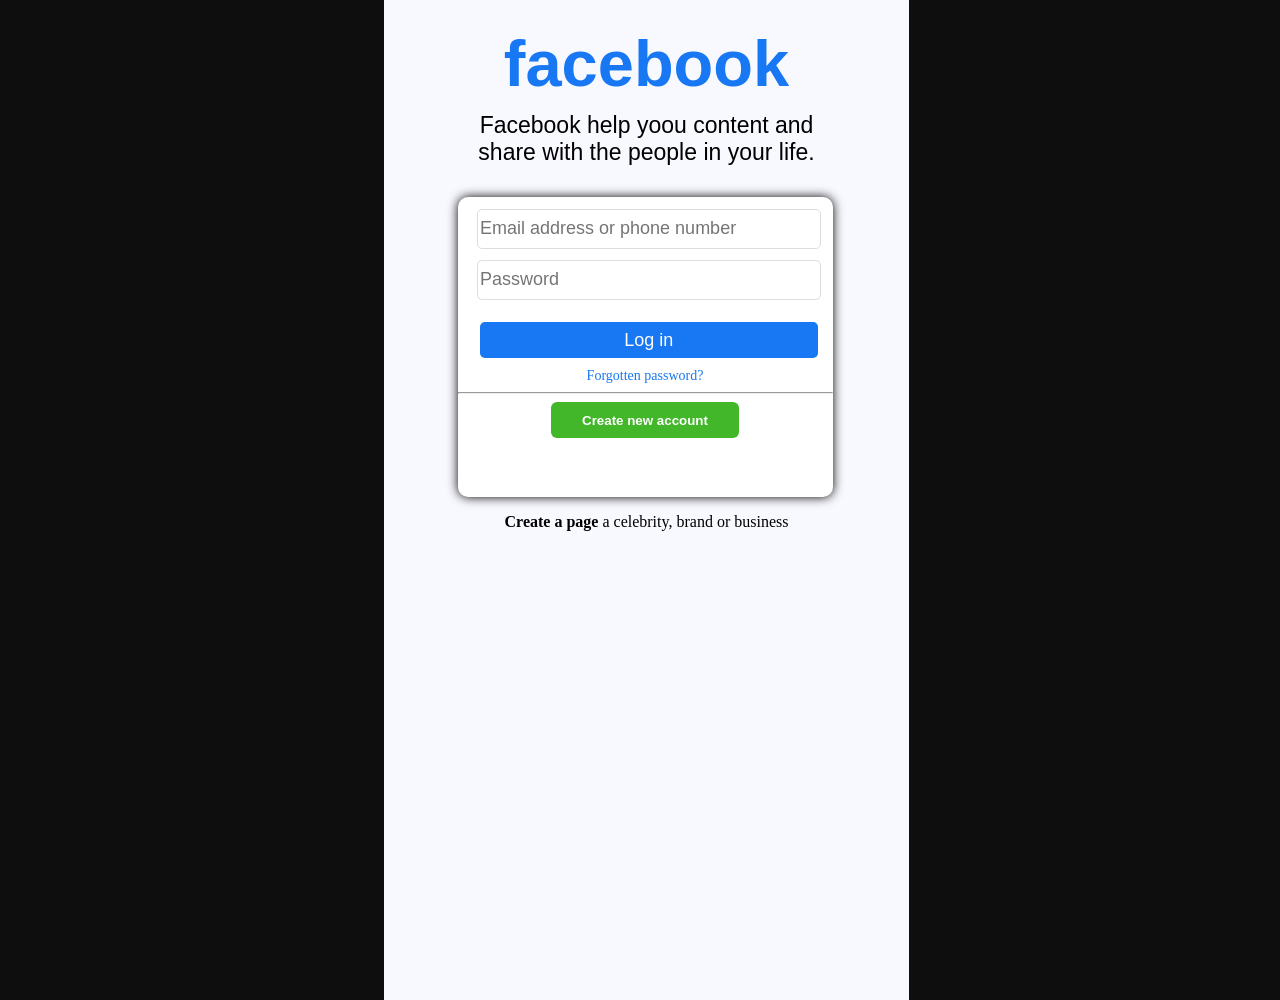
<file: index.3/index.html>
<!DOCTYPE html>
<html lang="en">
<head>
    <meta charset="UTF-8">
    <meta name="viewport" content="width=device-width, initial-scale=1.0">
    <title>Document</title>
    <link rel="stylesheet" href="style.css">
</head>
<body>
   <div class="face">
    <h1 class="h1"><b>facebook</b></h1>
    <div class="div">Facebook help yoou content and <br>share with the people in your life.</div>
    <div class="div1">
        <input type="text" placeholder="Email address or phone number" required>
        <input type="text" placeholder="Password " required>
        <button class="login">Log in </button>
        <a href="https//.google.com" target="_blank">Forgotten password? </a>
        <hr>
        <button class="create"><b> Create new account</b></button>
    </div>
    <p><b>Create a page </b> a celebrity, brand or business</p>
    </div>
</body>
</html>
</file>
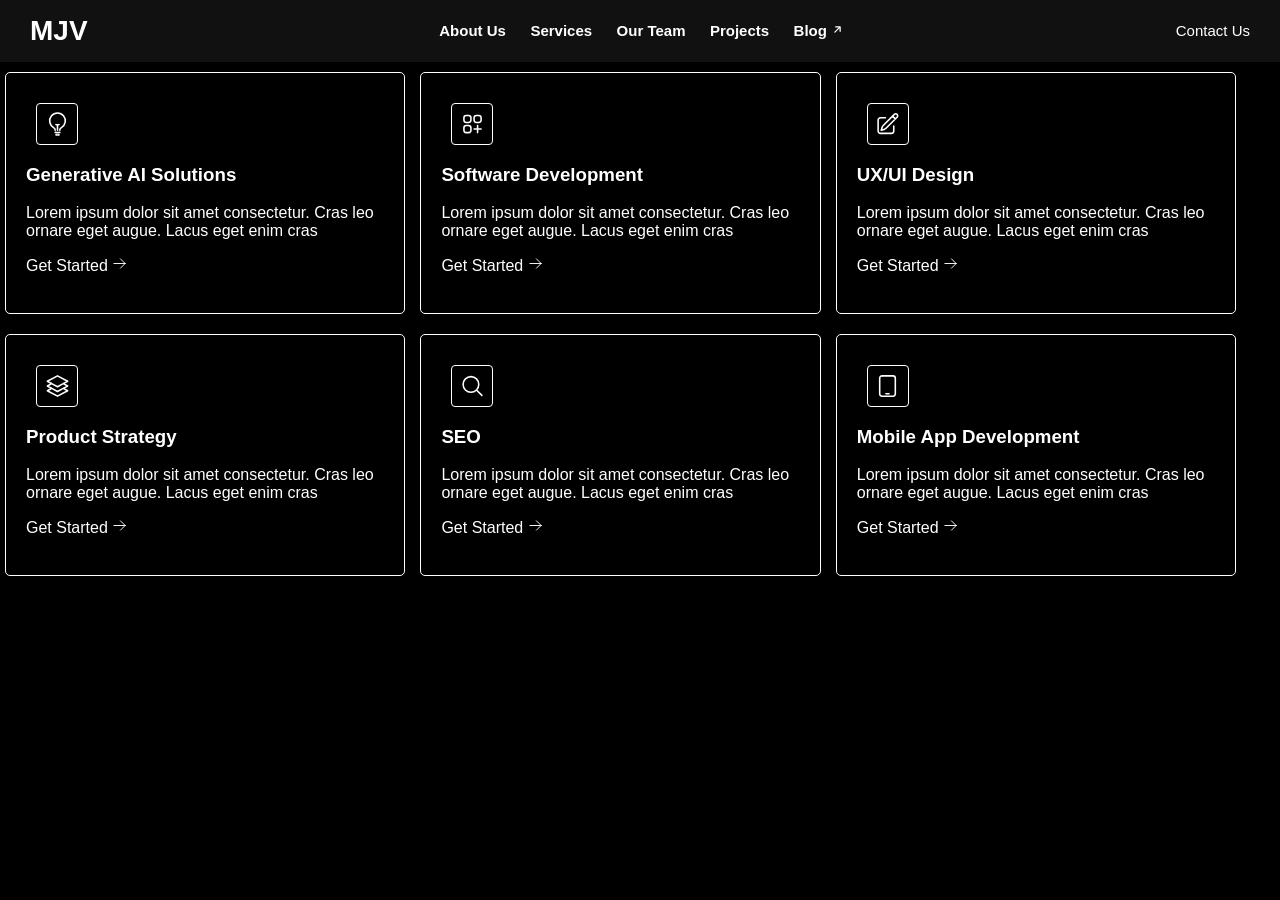
<file: index.4/index.html>
<!DOCTYPE html>
<html>

  <head>
    <title>MJV</title>
    <link rel="stylesheet" href="style.css">
  </head>

  <body>

    <div class="div1">
      <div class="logo"><b>MJV</b></div>
      <div class="menu">
        <b><a href="#">About Us</a>
          <a href="#">Services</a>
          <a href="#">Our Team</a>
          <a href="#">Projects</a>
          <a href="#">Blog <svg width="13" hight="13" xmlns="http://www.w3.org/2000/svg" viewBox="0 0 16 16"
              fill="currentColor" class="size-4">
              <path fill-rule="evenodd"
                d="M4.22 11.78a.75.75 0 0 1 0-1.06L9.44 5.5H5.75a.75.75 0 0 1 0-1.5h5.5a.75.75 0 0 1 .75.75v5.5a.75.75 0 0 1-1.5 0V6.56l-5.22 5.22a.75.75 0 0 1-1.06 0Z"
                clip-rule="evenodd" />
            </svg>
          </a></b>
      </div>
      <div class="contact">
        <a href="#">Contact Us</a>
      </div>
    </div>
    <div class="div2">
      <div class="card">
        <div class="icon">
          <svg hight="25" width="25" xmlns="http://www.w3.org/2000/svg" fill="none" viewBox="0 0 24 24"
            stroke-width="1.5" stroke="currentColor" class="size-6">
            <path stroke-linecap="round" stroke-linejoin="round"
              d="M12 18v-5.25m0 0a6.01 6.01 0 0 0 1.5-.189m-1.5.189a6.01 6.01 0 0 1-1.5-.189m3.75 7.478a12.06 12.06 0 0 1-4.5 0m3.75 2.383a14.406 14.406 0 0 1-3 0M14.25 18v-.192c0-.983.658-1.823 1.508-2.316a7.5 7.5 0 1 0-7.517 0c.85.493 1.509 1.333 1.509 2.316V18" />
          </svg>
        </div>
        <h3>Generative AI Solutions</h3>
        <p>Lorem ipsum dolor sit amet consectetur. Cras leo ornare eget augue. Lacus eget enim cras</p>
        <p>Get Started <svg hight="15" width="15" xmlns="http://www.w3.org/2000/svg" fill="none" viewBox="0 0 24 24"
            stroke-width="1.5" stroke="currentColor" class="size-6">
            <path stroke-linecap="round" stroke-linejoin="round" d="M13.5 4.5 21 12m0 0-7.5 7.5M21 12H3" />
          </svg>
        </p>

      </div>
      <div class="card">
        <div class="icon">
          <svg hight="25" width="25" xmlns="http://www.w3.org/2000/svg" fill="none" viewBox="0 0 24 24"
            stroke-width="1.5" stroke="currentColor" class="size-6">
            <path stroke-linecap="round" stroke-linejoin="round"
              d="M13.5 16.875h3.375m0 0h3.375m-3.375 0V13.5m0 3.375v3.375M6 10.5h2.25a2.25 2.25 0 0 0 2.25-2.25V6a2.25 2.25 0 0 0-2.25-2.25H6A2.25 2.25 0 0 0 3.75 6v2.25A2.25 2.25 0 0 0 6 10.5Zm0 9.75h2.25A2.25 2.25 0 0 0 10.5 18v-2.25a2.25 2.25 0 0 0-2.25-2.25H6a2.25 2.25 0 0 0-2.25 2.25V18A2.25 2.25 0 0 0 6 20.25Zm9.75-9.75H18a2.25 2.25 0 0 0 2.25-2.25V6A2.25 2.25 0 0 0 18 3.75h-2.25A2.25 2.25 0 0 0 13.5 6v2.25a2.25 2.25 0 0 0 2.25 2.25Z" />
          </svg>
        </div>
        <h3>Software Development</h3>
        <p>Lorem ipsum dolor sit amet consectetur. Cras leo ornare eget augue. Lacus eget enim cras</p>
        <p>Get Started <svg hight="15" width="15" xmlns="http://www.w3.org/2000/svg" fill="none" viewBox="0 0 24 24"
            stroke-width="1.5" stroke="currentColor" class="size-6">
            <path stroke-linecap="round" stroke-linejoin="round" d="M13.5 4.5 21 12m0 0-7.5 7.5M21 12H3" />
          </svg>
        </p>

      </div>
      <div class="card">
        <div class="icon">
          <svg hight="25" width="25" xmlns="http://www.w3.org/2000/svg" fill="none" viewBox="0 0 24 24"
            stroke-width="1.5" stroke="currentColor" class="size-6">
            <path stroke-linecap="round" stroke-linejoin="round"
              d="m16.862 4.487 1.687-1.688a1.875 1.875 0 1 1 2.652 2.652L10.582 16.07a4.5 4.5 0 0 1-1.897 1.13L6 18l.8-2.685a4.5 4.5 0 0 1 1.13-1.897l8.932-8.931Zm0 0L19.5 7.125M18 14v4.75A2.25 2.25 0 0 1 15.75 21H5.25A2.25 2.25 0 0 1 3 18.75V8.25A2.25 2.25 0 0 1 5.25 6H10" />
          </svg>

        </div>
        <h3>UX/UI Design</h3>
        <p>Lorem ipsum dolor sit amet consectetur. Cras leo ornare eget augue. Lacus eget enim cras</p>
        <p>Get Started <svg hight="15" width="15" xmlns="http://www.w3.org/2000/svg" fill="none" viewBox="0 0 24 24"
            stroke-width="1.5" stroke="currentColor" class="size-6">
            <path stroke-linecap="round" stroke-linejoin="round" d="M13.5 4.5 21 12m0 0-7.5 7.5M21 12H3" />
          </svg>
        </p>
      </div>
      <div class="card">
        <div class="icon">
          <svg hight="25" width="25" xmlns="http://www.w3.org/2000/svg" fill="none" viewBox="0 0 24 24"
            stroke-width="1.5" stroke="currentColor" class="size-6">
            <path stroke-linecap="round" stroke-linejoin="round"
              d="M6.429 9.75 2.25 12l4.179 2.25m0-4.5 5.571 3 5.571-3m-11.142 0L2.25 7.5 12 2.25l9.75 5.25-4.179 2.25m0 0L21.75 12l-4.179 2.25m0 0 4.179 2.25L12 21.75 2.25 16.5l4.179-2.25m11.142 0-5.571 3-5.571-3" />
          </svg>
        </div>
        <h3>Product Strategy</h3>
        <p>Lorem ipsum dolor sit amet consectetur. Cras leo ornare eget augue. Lacus eget enim cras</p>
        <p>Get Started <svg hight="15" width="15" xmlns="http://www.w3.org/2000/svg" fill="none" viewBox="0 0 24 24"
            stroke-width="1.5" stroke="currentColor" class="size-6">
            <path stroke-linecap="round" stroke-linejoin="round" d="M13.5 4.5 21 12m0 0-7.5 7.5M21 12H3" />
          </svg>
        </p>
      </div>
      <div class="card">
        <div class="icon">
          <svg hight="25" width="25" xmlns="http://www.w3.org/2000/svg" fill="none" viewBox="0 0 24 24"
            stroke-width="1.5" stroke="currentColor" class="size-6">
            <path stroke-linecap="round" stroke-linejoin="round"
              d="m21 21-5.197-5.197m0 0A7.5 7.5 0 1 0 5.196 5.196a7.5 7.5 0 0 0 10.607 10.607Z" />
          </svg>
        </div>
        <h3>SEO</h3>
        <p>Lorem ipsum dolor sit amet consectetur. Cras leo ornare eget augue. Lacus eget enim cras</p>
        <p>Get Started <svg hight="15" width="15" xmlns="http://www.w3.org/2000/svg" fill="none" viewBox="0 0 24 24"
            stroke-width="1.5" stroke="currentColor" class="size-6">
            <path stroke-linecap="round" stroke-linejoin="round" d="M13.5 4.5 21 12m0 0-7.5 7.5M21 12H3" />
          </svg>
        </p>
      </div>
      <div class="card">
        <div class="icon">
          <svg hight="25" width="25" xmlns="http://www.w3.org/2000/svg" fill="none" viewBox="0 0 24 24"
            stroke-width="1.5" stroke="currentColor" class="size-6">
            <path stroke-linecap="round" stroke-linejoin="round"
              d="M10.5 19.5h3m-6.75 2.25h10.5a2.25 2.25 0 0 0 2.25-2.25v-15a2.25 2.25 0 0 0-2.25-2.25H6.75A2.25 2.25 0 0 0 4.5 4.5v15a2.25 2.25 0 0 0 2.25 2.25Z" />
          </svg>

        </div>
        <h3>Mobile App Development</h3>
        <p>Lorem ipsum dolor sit amet consectetur. Cras leo ornare eget augue. Lacus eget enim cras</p>
        <p>Get Started <svg hight="15" width="15" xmlns="http://www.w3.org/2000/svg" fill="none" viewBox="0 0 24 24"
            stroke-width="1.5" stroke="currentColor" class="size-6">
            <path stroke-linecap="round" stroke-linejoin="round" d="M13.5 4.5 21 12m0 0-7.5 7.5M21 12H3" />
          </svg>
        </p>
      </div>
  </body>

</html>
</file>
<file: index.3/style.css>
body{
    background-color: rgb(14, 14, 14);
    margin: 0%;
}

.face {
    height: 1000px;
    width: 525px;
    border: 0px solid black;
    margin-left: 30%;
    background-color: ghostwhite;
    text-align: center;
}
.h1 {
    font-family: 'Franklin Gothic Medium', 'Arial Narrow', Arial, sans-serif;
    font-size: 65px;
    text-align: center;
    color: #1877f2;
    margin-bottom: 2%;
    margin-top: 0%;
    padding-top: 5%;
}
.div{
    font-family: Arial, Helvetica, sans-serif;
    text-align: center;
    font-size: 23px;   
}
.div1{
    height: 300px;
    width: 375px;
    border: 0px solid black;
    background-color: white;
    margin-left: 14%;
    margin-top: 6%;
    border-radius: 10px;
    box-shadow: 0px 0px 1cap 0px;
    text-align: center;
}
input{
    height: 12%;
    width: 90%;
    border-radius: 5px;
   margin-left: 2%;
   margin-top: 3%;
   font-size: large;
   border: 1px solid #ddd;
}
.login{
     height: 12%;
    width: 90%;
    border: none;
    border-radius: 5px;
   margin-left: 2%;
   margin-top: 6%;
   font-size: large;
   background:#1877f2;
   color: white;
}
a{
     display: block;
  margin-top: 10px;
  color: #1877f2;
  text-decoration: none;
  font-size: 14px;
 }
 .create{
     background: #42b72a;
  color: white;
  border: none;
  border-radius: 6px;
  height: 12%;
  width: 50%;
 }
</file>
<file: index.4/style.css>
body {
  margin: 0;
  background-color: black;
}

.div1 {
  display: flex;
  justify-content: space-between;
  align-items: center;
  padding: 15px 30px;
  background-color: #111;
  color: white;
  font-family: Arial, sans-serif;
}

.logo {
  font-size: 28px;
  font-weight: bold;
}

.menu a {
  color: white;
  text-decoration: none;
  margin-left: 20px;
  font-size: 15px;
}

.contact a {
  color: white;
  text-decoration: none;
  font-size: 15px;
}
.div2{

  display: flex;
  gap: 10px;
  flex-wrap: wrap;
}
.card{
  height: 200px;
  width: 28%;
  border: 1px solid white;
  padding: 20px;
  border-radius: 5px;
  margin-top: 10px;
  margin-left: 5px;
  justify-content: center;
  color: white;
  font-family: Arial, Helvetica, sans-serif;
}
.icon{
  height: 40px;
  width: 40px;
  border: 1px solid white;
  display: flex;
  justify-content: center;
  margin: 10px;
  border-radius: 4px;
}
.card:hover{
  background-color: gray;
}
</file>
